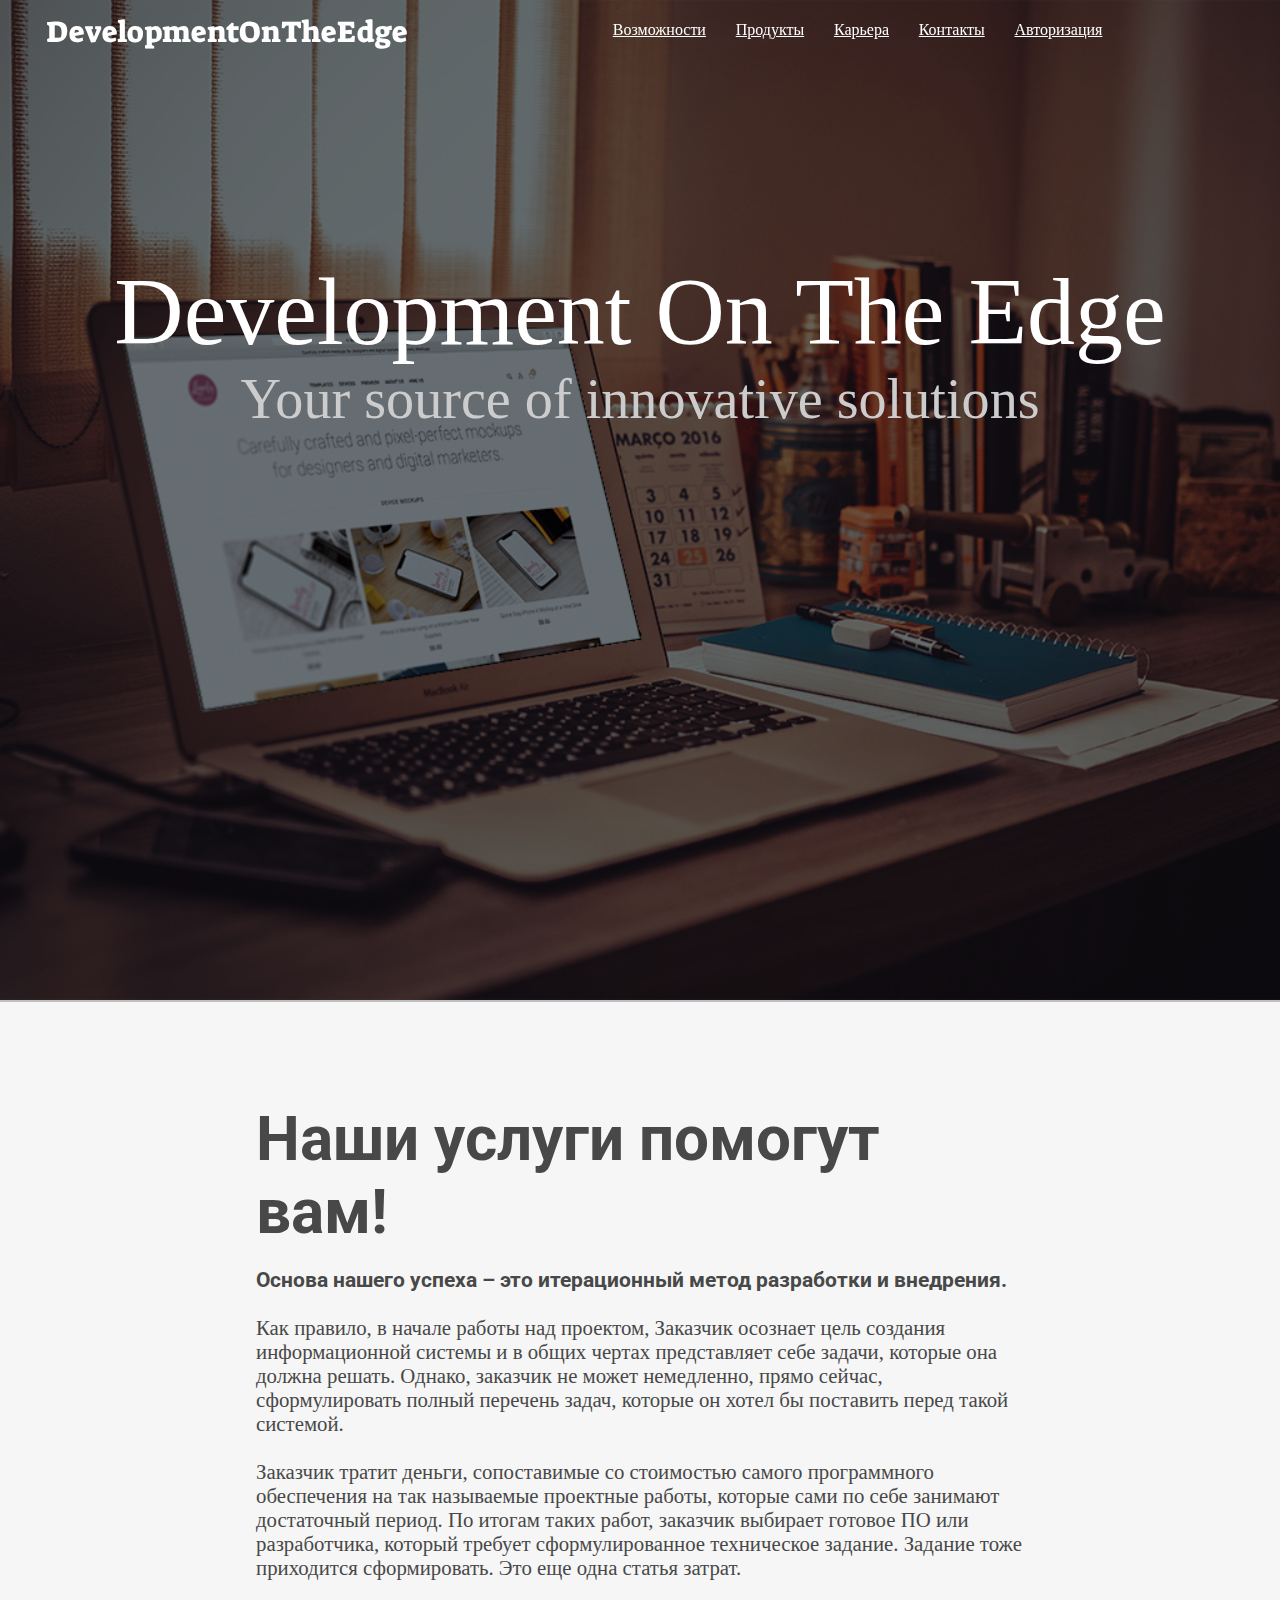
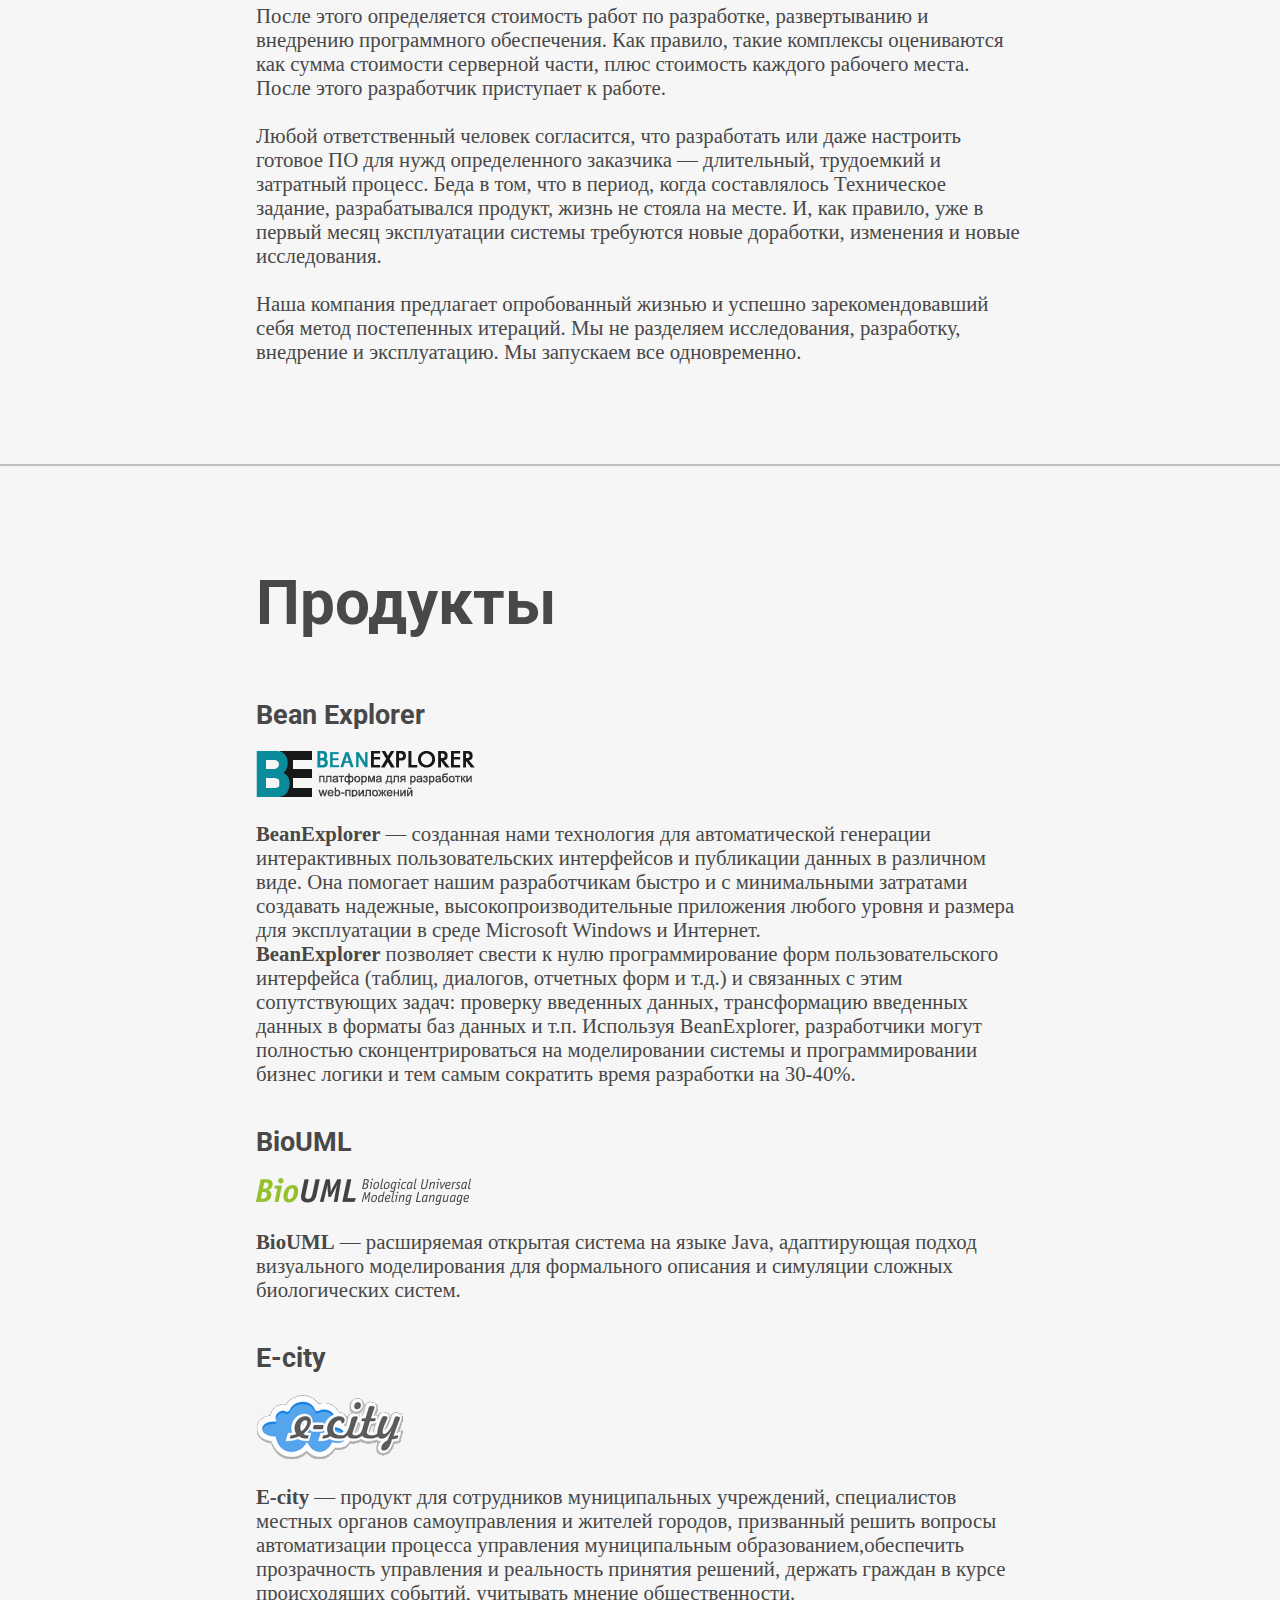
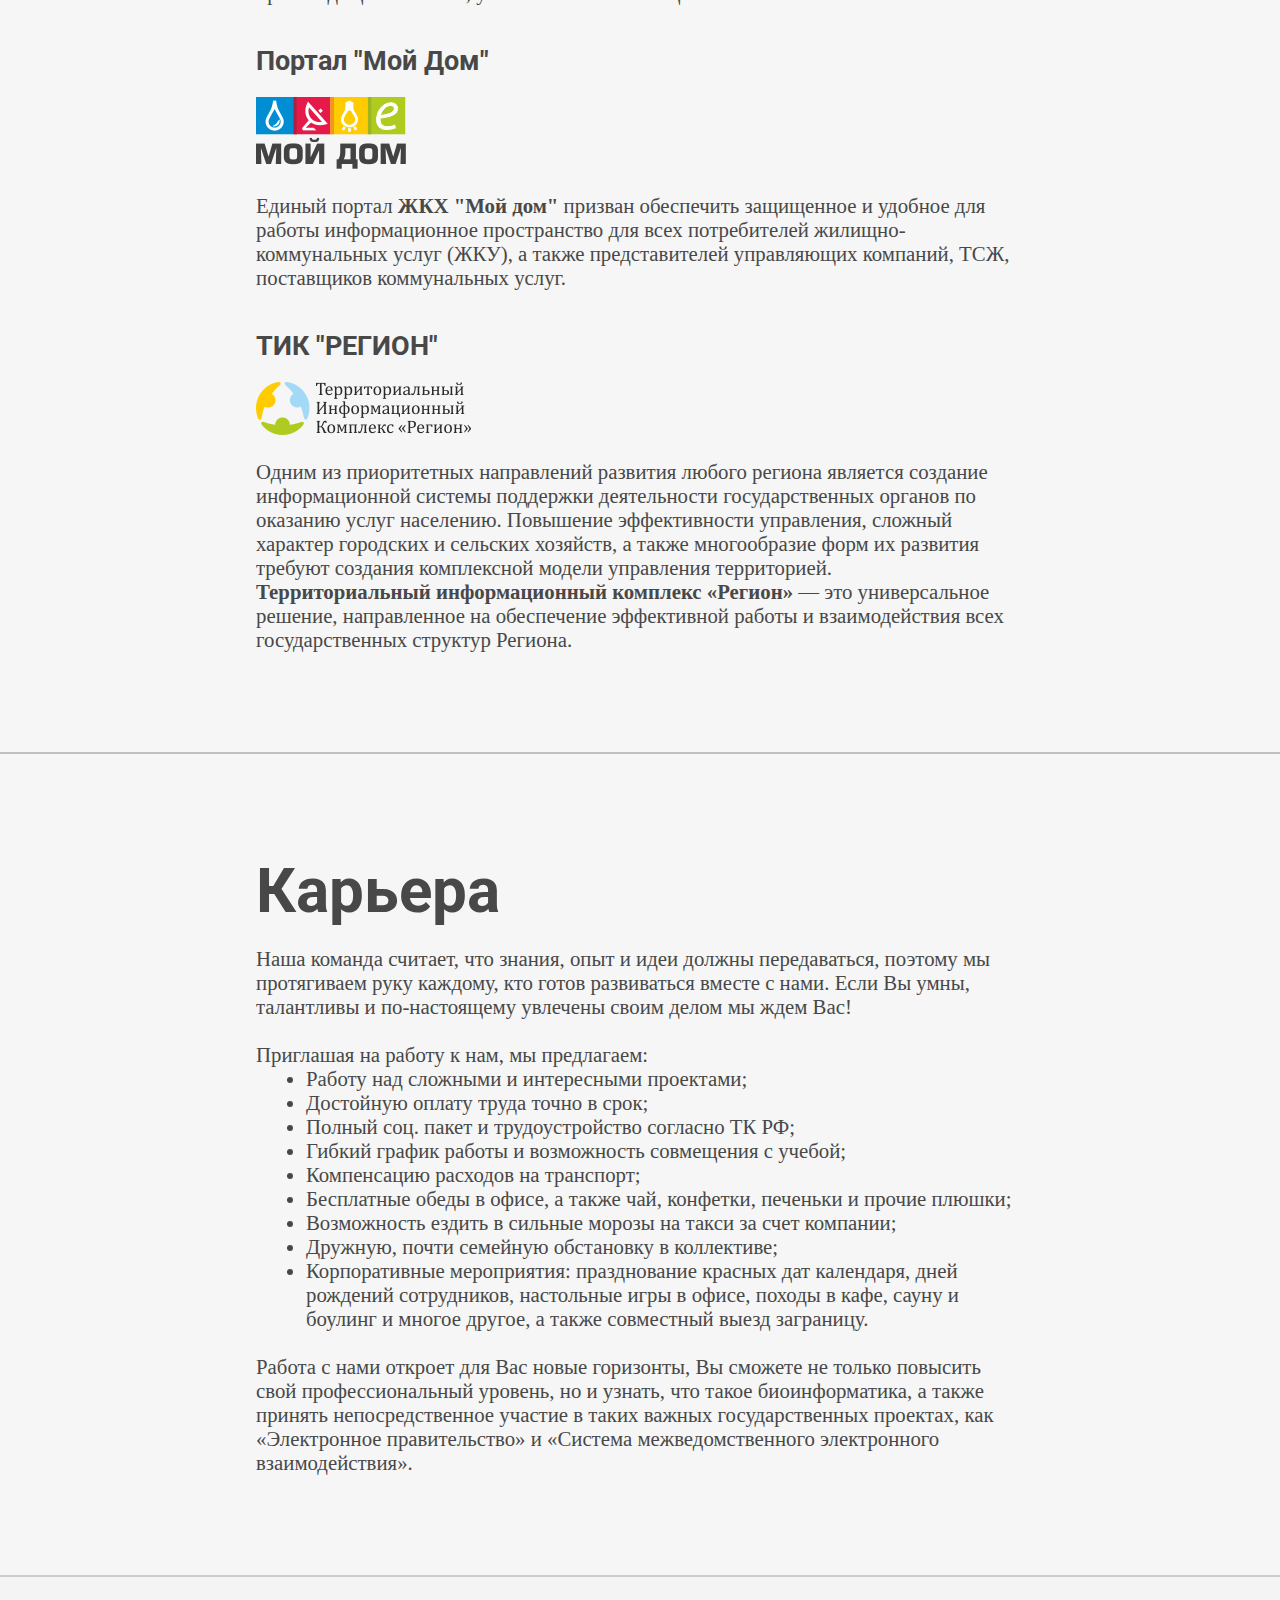
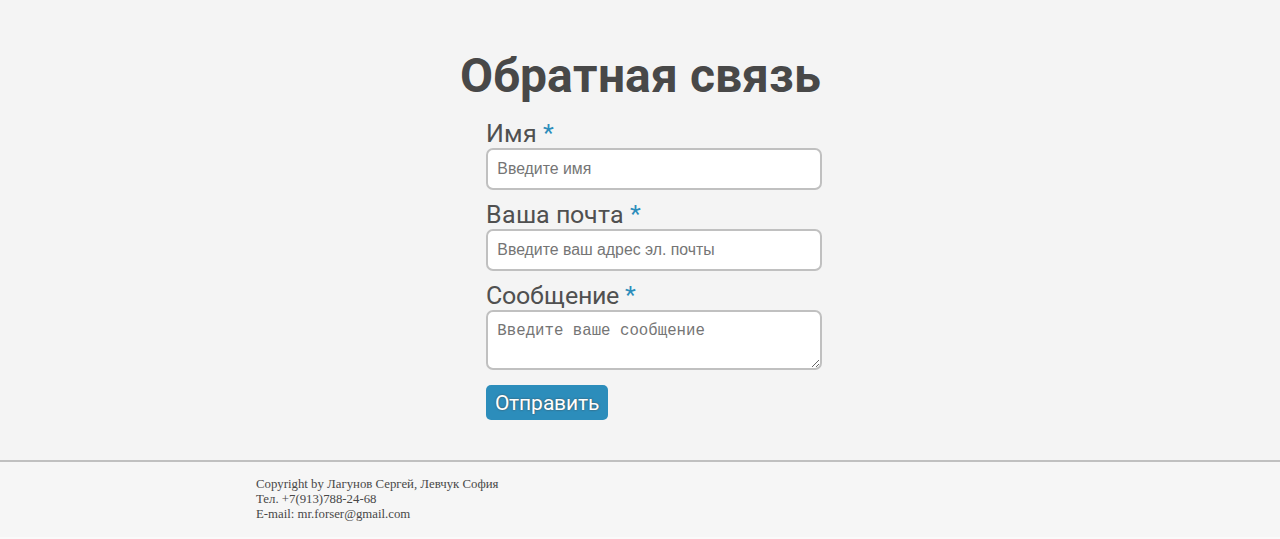
<file: index.html>
<!doctype html>
<html lang="ru">
<head>
    <meta charset="UTF-8">
    <meta content="width=device-width, user-scalable=no, initial-scale=1.0, maximum-scale=1.0, minimum-scale=1.0"
          name="viewport">
    <meta content="ie=edge" http-equiv="X-UA-Compatible">
    <title>DevelopmentOnTheEdge</title>
    <link href="css/main.css" rel="stylesheet">
    <link href="images/dote-ico.png" rel="shortcut icon" type="image/x-icon">
</head>
<body>
<header>
    <div id="logo" onclick="slowScroll('#top')">
        <span>DevelopmentOnTheEdge</span>
    </div>
    <div id="about">
        <a href="#" onclick="slowScroll('#main')" title="Возможности">Возможности</a>
        <a href="#" onclick="slowScroll('#products')" title="Продукты">Продукты</a>
        <a href="#" onclick="slowScroll('#career')" title="Карьера">Карьера</a>
        <a href="#" onclick="slowScroll('#contacts')" title="Контакты">Контакты</a>
        <a href="#" onclick="displayForm()" title="Авторизация">Авторизация</a>
    </div>
</header>

<div id="top">
    <h1>Development On The Edge</h1>
    <h3>Your source of innovative solutions</h3>
</div>

<article id="main">
    <div class="intro">
        <h2>Наши услуги помогут вам!</h2>
        <h4>Основа нашего успеха – это итерационный метод разработки и внедрения.<br><br></h4>
    </div>
    <div class="text">
        <section>
            Как правило, в начале работы над проектом, Заказчик осознает цель создания информационной системы и в общих
            чертах представляет себе задачи, которые она должна решать. Однако, заказчик не может немедленно, прямо
            сейчас, сформулировать полный перечень задач, которые он хотел бы поставить перед такой системой.<br><br>
            Заказчик тратит деньги, сопоставимые со стоимостью самого программного обеспечения на так называемые
            проектные работы, которые сами по себе занимают достаточный период. По итогам таких работ, заказчик выбирает
            готовое ПО или разработчика, который требует сформулированное техническое задание. Задание тоже приходится
            сформировать. Это еще одна статья затрат.<br><br>
            После этого определяется стоимость работ по разработке, развертыванию и внедрению программного обеспечения.
            Как правило, такие комплексы оцениваются как сумма стоимости серверной части, плюс стоимость каждого
            рабочего места. После этого разработчик приступает к работе.<br><br>
            Любой ответственный человек согласится, что разработать или даже настроить готовое ПО для нужд определенного
            заказчика — длительный, трудоемкий и затратный процесс. Беда в том, что в период, когда составлялось
            Техническое задание, разрабатывался продукт, жизнь не стояла на месте. И, как правило, уже в первый месяц
            эксплуатации системы требуются новые доработки, изменения и новые исследования.<br><br>
            Наша компания предлагает опробованный жизнью и успешно зарекомендовавший себя метод постепенных итераций. Мы
            не разделяем исследования, разработку, внедрение и эксплуатацию. Мы запускаем все одновременно.
        </section>
    </div>
</article>

<article id="products">
    <h2>Продукты</h2>
    <h4>Bean Explorer</h4>
    <div class="image">
        <img alt="BE_logo" height="46" src="images/BE_logo.png" width="219"/>
    </div>
    <section><b>BeanExplorer</b> — созданная нами технология для автоматической генерации интерактивных пользовательских
        интерфейсов и публикации данных в различном виде. Она помогает нашим разработчикам быстро и с минимальными
        затратами создавать надежные, высокопроизводительные приложения любого уровня и размера для эксплуатации в среде
        Microsoft Windows и Интернет.<br>
        <b>BeanExplorer</b> позволяет свести к нулю программирование форм пользовательского интерфейса (таблиц,
        диалогов, отчетных форм и т.д.) и связанных с этим сопутствующих задач: проверку введенных данных, трансформацию
        введенных данных в форматы баз данных и т.п. Используя BeanExplorer, разработчики могут полностью
        сконцентрироваться на моделировании системы и программировании бизнес логики и тем самым сократить время
        разработки на 30-40%.
    </section>
    <h4>BioUML</h4>
    <div class="image">
        <img alt="BioUML_logo" height="27" src="images/BioUML_logo.png" width="215"/>
    </div>
    <section><b>BioUML</b> — расширяемая открытая система на языке Java, адаптирующая подход визуального моделирования
        для формального описания и симуляции сложных биологических систем.
    </section>
    <h4>E-city</h4>
    <div class="image">
        <img alt="E-city_logo" height="66" src="images/E-city_logo_transparent-150x66.png" width="150"/>
    </div>
    <section><b>E-city</b> — продукт для сотрудников муниципальных учреждений, специалистов местных органов
        самоуправления и жителей городов, призванный решить вопросы автоматизации процесса управления муниципальным
        образованием,обеспечить прозрачность управления и реальность принятия решений, держать граждан в курсе
        происходящих событий, учитывать мнение общественности.
    </section>
    <h4>Портал "Мой Дом"</h4>
    <div class="image">
        <img alt="My_home_logo" height="72" src="images/my_home_logo.png" width="150"/>
    </div>
    <section>Единый портал <b>ЖКХ "Мой дом"</b> призван обеспечить защищенное и удобное для работы информационное
        пространство для всех потребителей жилищно-коммунальных услуг (ЖКУ), а также представителей управляющих
        компаний, ТСЖ, поставщиков коммунальных услуг.
    </section>
    <h4>ТИК "РЕГИОН"</h4>
    <div class="image">
        <img alt="Region_logo" height="53" src="images/region_logo.png" width="215"/>
    </div>
    <section>Одним из приоритетных направлений развития любого региона является создание информационной системы
        поддержки деятельности государственных органов по оказанию услуг населению. Повышение эффективности управления,
        сложный характер городских и сельских хозяйств, а также многообразие форм их развития требуют создания
        комплексной модели управления территорией. <br><b>Территориальный информационный комплекс «Регион»</b> — это
        универсальное решение, направленное на обеспечение эффективной работы и взаимодействия всех государственных
        структур Региона.
    </section>
</article>

<div id="career">
    <div class="intro">
        <h2>Карьера</h2>
        <section>Наша команда считает, что знания, опыт и идеи должны передаваться, поэтому мы протягиваем руку каждому,
            кто готов развиваться вместе с нами. Если Вы умны, талантливы и по-настоящему увлечены своим делом мы ждем
            Вас!<br><br></section>
    </div>
    <div class="text">
        <article>Приглашая на работу к нам, мы предлагаем:<br>
            <ul>
                <li>Работу над сложными и интересными проектами;
                <li>Достойную оплату труда точно в срок;
                <li>Полный соц. пакет и трудоустройство согласно ТК РФ;
                <li>Гибкий график работы и возможность совмещения с учебой;
                <li>Компенсацию расходов на транспорт;
                <li>Бесплатные обеды в офисе, а также чай, конфетки, печеньки и прочие плюшки;
                <li>Возможность ездить в сильные морозы на такси за счет компании;
                <li>Дружную, почти семейную обстановку в коллективе;
                <li>Корпоративные мероприятия: празднование красных дат календаря, дней рождений сотрудников, настольные
                    игры в офисе, походы в кафе, сауну и боулинг и многое другое, а также совместный выезд заграницу.
            </ul>
            <br>
            Работа с нами откроет для Вас новые горизонты, Вы сможете не только повысить свой профессиональный уровень,
            но и узнать, что такое биоинформатика, а также принять непосредственное участие в таких важных
            государственных проектах, как «Электронное правительство» и «Система межведомственного электронного
            взаимодействия».
        </article>
    </div>
</div>

<div id="contacts">
    <div style="text-align: center;">
        <h5>Обратная связь</h5>
    </div>
    <form id="input_form">
        <label for="name">Имя <span>*</span></label><br>
        <input id="name" name="name" placeholder="Введите имя" type="text"><br>
        <label for="email">Ваша почта <span>*</span></label><br>
        <input id="email" name="email" placeholder="Введите ваш адрес эл. почты" type="email"><br>
        <label for="message">Сообщение <span>*</span></label><br>
        <textarea id="message" name="message" placeholder="Введите ваше сообщение"></textarea><br>
        <div class="btn" id="mess_send" onclick="sendMessage()">Отправить</div>
    </form>
</div>

<div class="hide" id="hide"></div>
<div class="loginForm" id="loginForm">
    <label for="login">Логин</label><br>
    <input id="login" name="login" placeholder="Введите логин" type="text"><br>
    <label for="password">Пароль</label><br>
    <input id="password" name="password" placeholder="Введите пароль" type="password"><br>
    <div id="buttonHolder">
        <div class="btn" id="Войти" onclick="validate(login, password)">Войти</div>
        <div class="btn" id="Отмена" onclick="closeForm()">Отмена</div>
    </div>
</div>

<footer>
    <p>Copyright by Лагунов Сергей, Левчук София</p>
    <p>Тел. +7(913)788-24-68</p>
    <p>E-mail: mr.forser@gmail.com</p>
</footer>

<!-- JQuery скрипт для медленного скроллинга на нужный раздел сайта при нажатии на ссылку -->
<script src="https://ajax.googleapis.com/ajax/libs/jquery/3.4.1/jquery.min.js"></script>
<script src="script.js"></script>
</body>
</html>
</file>
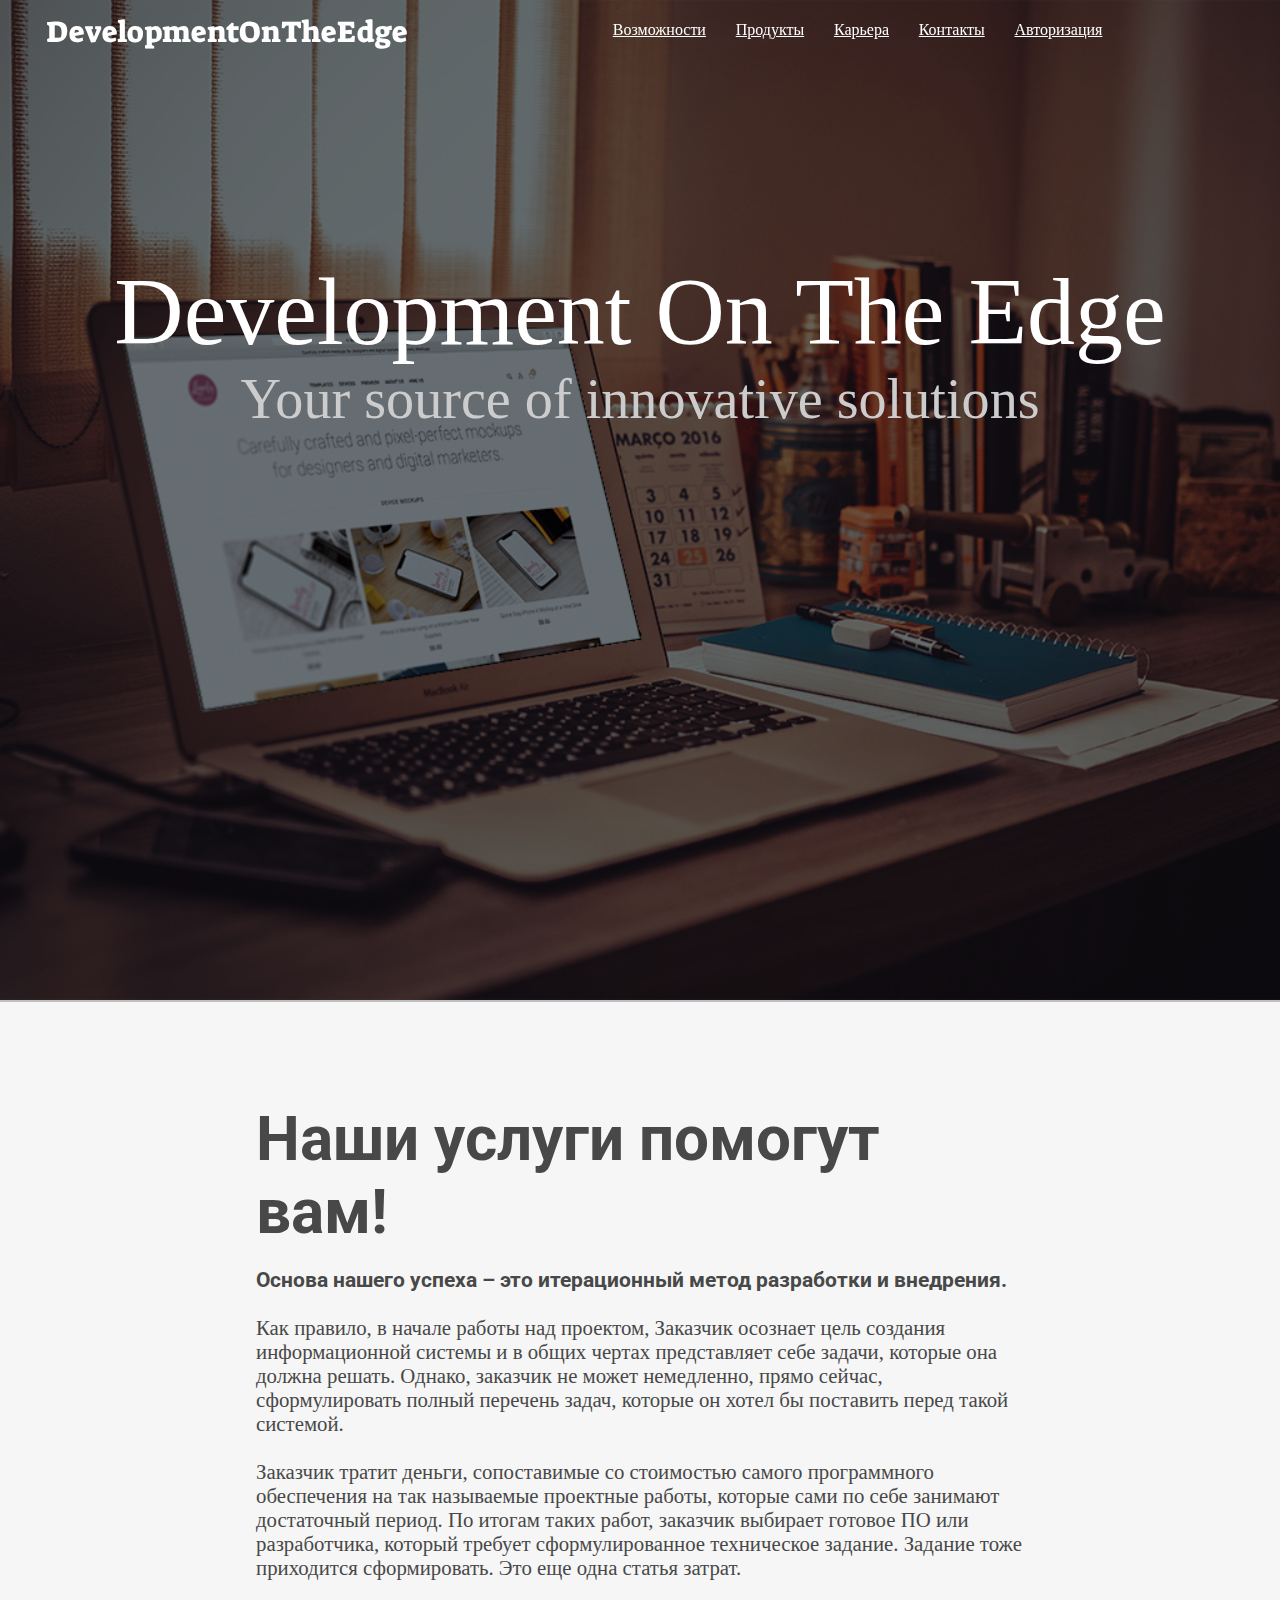
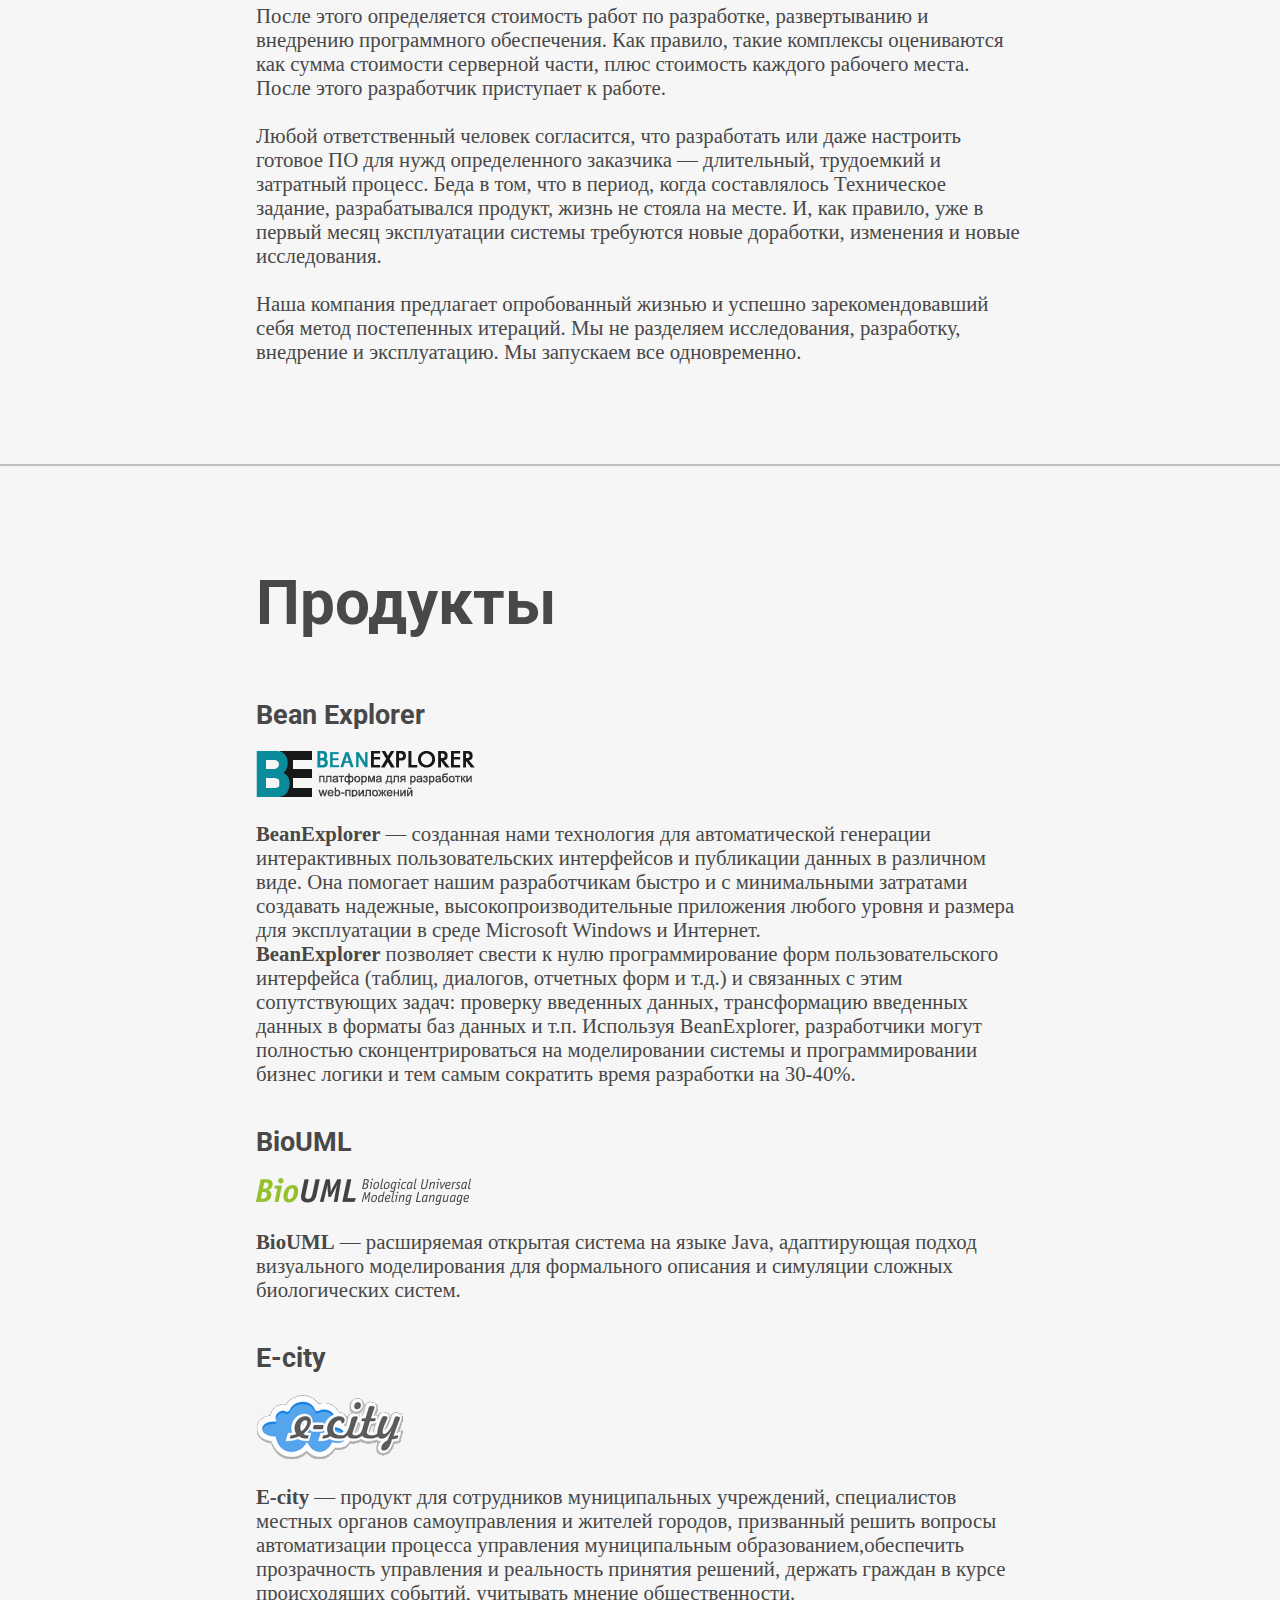
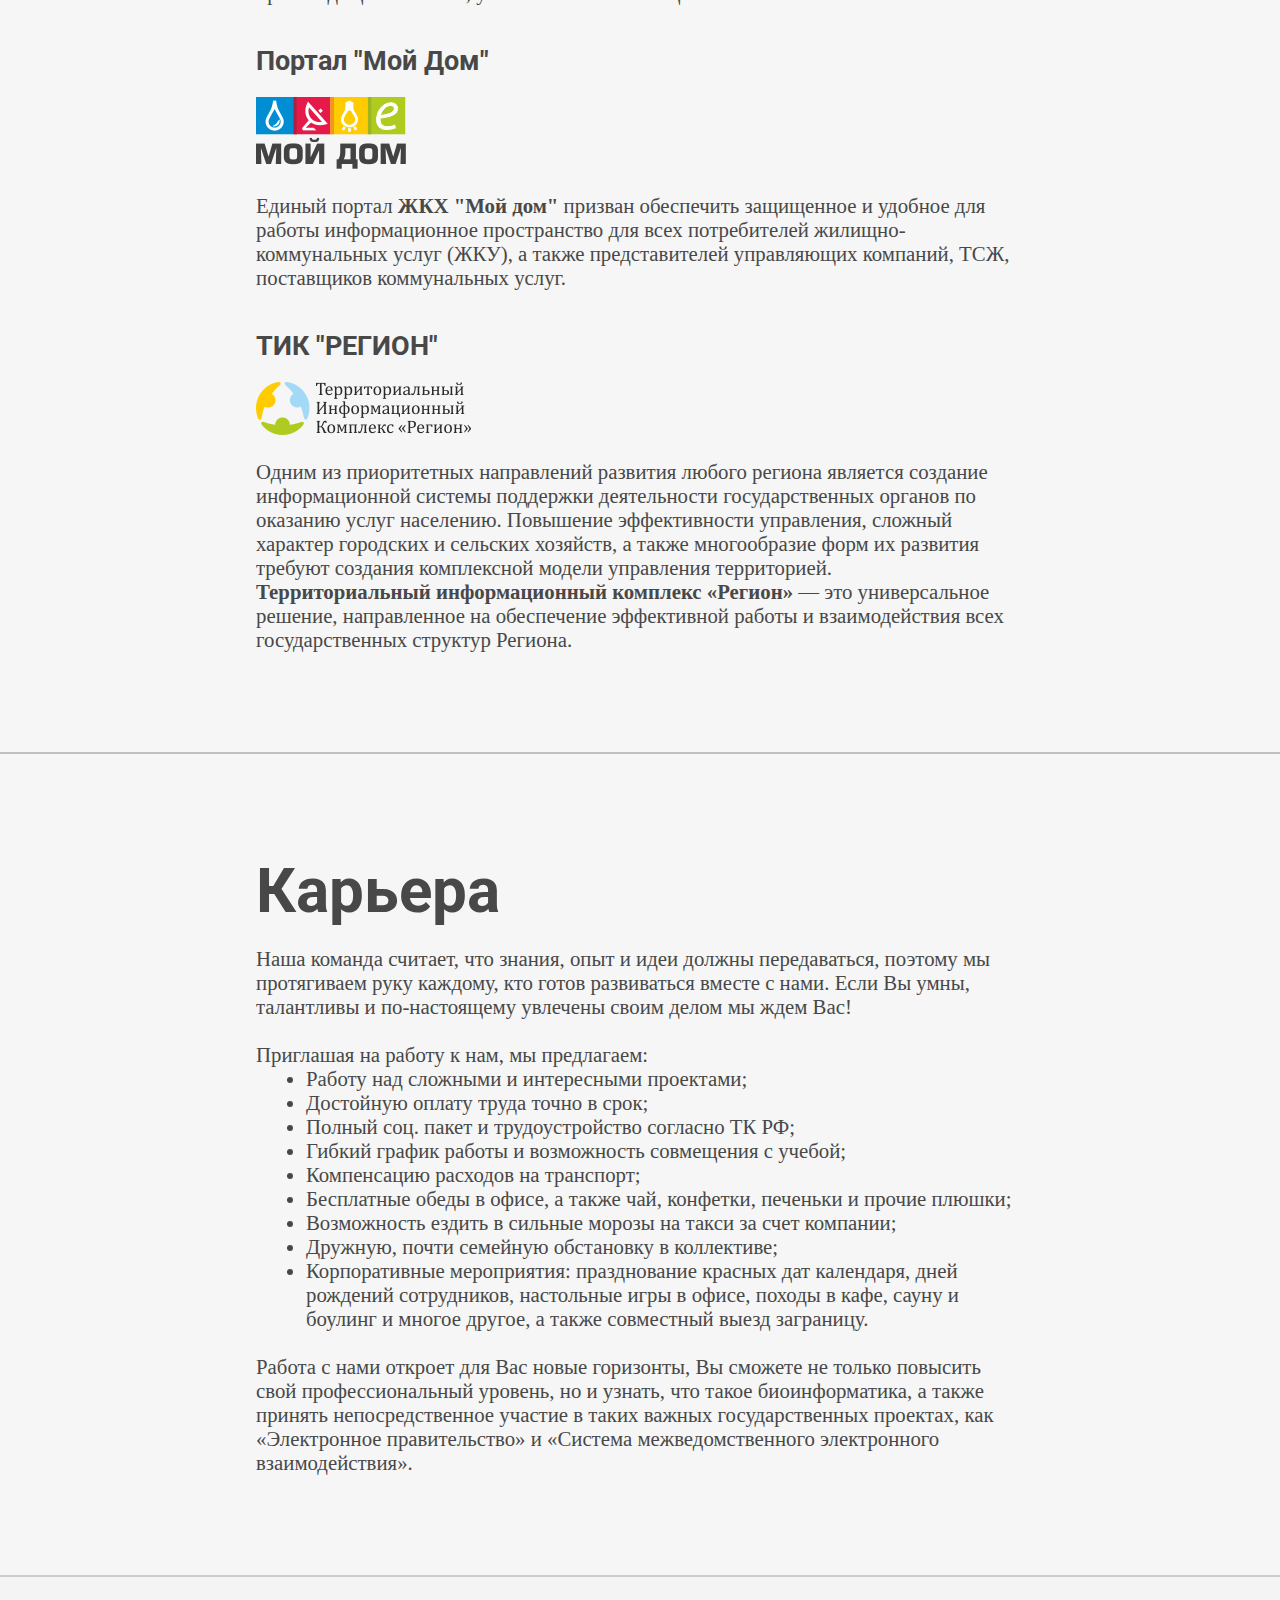
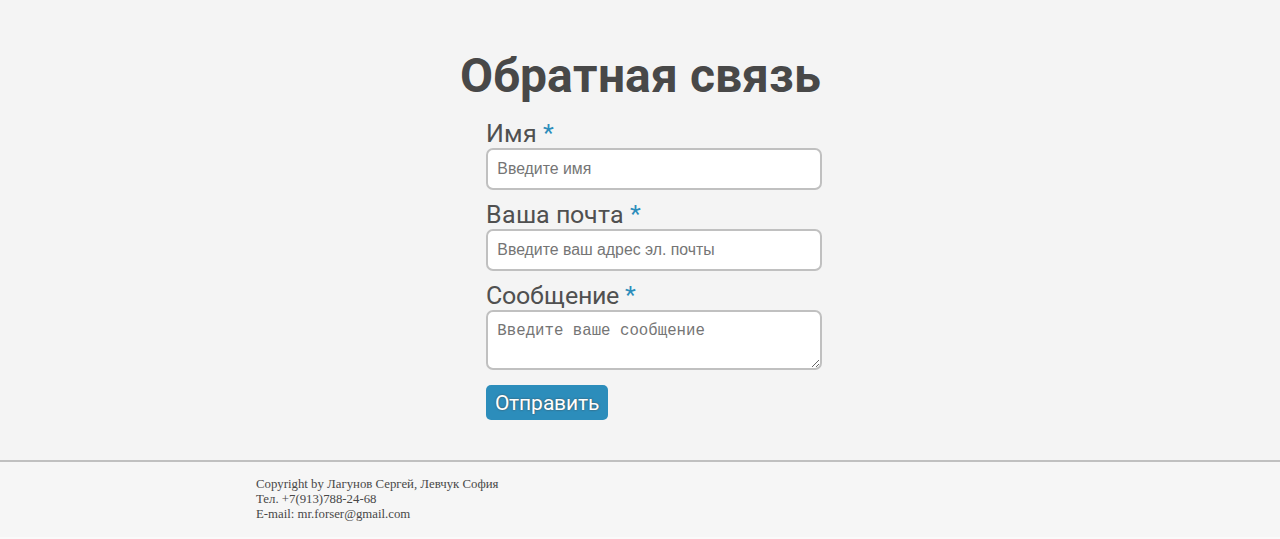
<file: web/index.html>
<!doctype html>
<html lang="ru">
<head>
    <meta charset="UTF-8">
    <meta content="width=device-width, user-scalable=no, initial-scale=1.0, maximum-scale=1.0, minimum-scale=1.0"
          name="viewport">
    <meta content="ie=edge" http-equiv="X-UA-Compatible">
    <title>DevelopmentOnTheEdge</title>
    <link href="css/main.css" rel="stylesheet">
    <link href="images/dote-ico.png" rel="shortcut icon" type="image/x-icon">
</head>
<body>
<header>
    <div id="logo" onclick="slowScroll('#top')">
        <span>DevelopmentOnTheEdge</span>
    </div>
    <div id="about">
        <a href="#" onclick="slowScroll('#main')" title="Возможности">Возможности</a>
        <a href="#" onclick="slowScroll('#products')" title="Продукты">Продукты</a>
        <a href="#" onclick="slowScroll('#career')" title="Карьера">Карьера</a>
        <a href="#" onclick="slowScroll('#contacts')" title="Контакты">Контакты</a>
        <a href="#" onclick="displayForm()" title="Авторизация">Авторизация</a>
    </div>
</header>

<div id="top">
    <h1>Development On The Edge</h1>
    <h3>Your source of innovative solutions</h3>
</div>

<article id="main">
    <div class="intro">
        <h2>Наши услуги помогут вам!</h2>
        <h4>Основа нашего успеха – это итерационный метод разработки и внедрения.<br><br></h4>
    </div>
    <div class="text">
        <section>
            Как правило, в начале работы над проектом, Заказчик осознает цель создания информационной системы и в общих
            чертах представляет себе задачи, которые она должна решать. Однако, заказчик не может немедленно, прямо
            сейчас, сформулировать полный перечень задач, которые он хотел бы поставить перед такой системой.<br><br>
            Заказчик тратит деньги, сопоставимые со стоимостью самого программного обеспечения на так называемые
            проектные работы, которые сами по себе занимают достаточный период. По итогам таких работ, заказчик выбирает
            готовое ПО или разработчика, который требует сформулированное техническое задание. Задание тоже приходится
            сформировать. Это еще одна статья затрат.<br><br>
            После этого определяется стоимость работ по разработке, развертыванию и внедрению программного обеспечения.
            Как правило, такие комплексы оцениваются как сумма стоимости серверной части, плюс стоимость каждого
            рабочего места. После этого разработчик приступает к работе.<br><br>
            Любой ответственный человек согласится, что разработать или даже настроить готовое ПО для нужд определенного
            заказчика — длительный, трудоемкий и затратный процесс. Беда в том, что в период, когда составлялось
            Техническое задание, разрабатывался продукт, жизнь не стояла на месте. И, как правило, уже в первый месяц
            эксплуатации системы требуются новые доработки, изменения и новые исследования.<br><br>
            Наша компания предлагает опробованный жизнью и успешно зарекомендовавший себя метод постепенных итераций. Мы
            не разделяем исследования, разработку, внедрение и эксплуатацию. Мы запускаем все одновременно.
        </section>
    </div>
</article>

<article id="products">
    <h2>Продукты</h2>
    <h4>Bean Explorer</h4>
    <div class="image">
        <img alt="BE_logo" height="46" src="images/BE_logo.png" width="219"/>
    </div>
    <section><b>BeanExplorer</b> — созданная нами технология для автоматической генерации интерактивных пользовательских
        интерфейсов и публикации данных в различном виде. Она помогает нашим разработчикам быстро и с минимальными
        затратами создавать надежные, высокопроизводительные приложения любого уровня и размера для эксплуатации в среде
        Microsoft Windows и Интернет.<br>
        <b>BeanExplorer</b> позволяет свести к нулю программирование форм пользовательского интерфейса (таблиц,
        диалогов, отчетных форм и т.д.) и связанных с этим сопутствующих задач: проверку введенных данных, трансформацию
        введенных данных в форматы баз данных и т.п. Используя BeanExplorer, разработчики могут полностью
        сконцентрироваться на моделировании системы и программировании бизнес логики и тем самым сократить время
        разработки на 30-40%.
    </section>
    <h4>BioUML</h4>
    <div class="image">
        <img alt="BioUML_logo" height="27" src="images/BioUML_logo.png" width="215"/>
    </div>
    <section><b>BioUML</b> — расширяемая открытая система на языке Java, адаптирующая подход визуального моделирования
        для формального описания и симуляции сложных биологических систем.
    </section>
    <h4>E-city</h4>
    <div class="image">
        <img alt="E-city_logo" height="66" src="images/E-city_logo_transparent-150x66.png" width="150"/>
    </div>
    <section><b>E-city</b> — продукт для сотрудников муниципальных учреждений, специалистов местных органов
        самоуправления и жителей городов, призванный решить вопросы автоматизации процесса управления муниципальным
        образованием,обеспечить прозрачность управления и реальность принятия решений, держать граждан в курсе
        происходящих событий, учитывать мнение общественности.
    </section>
    <h4>Портал "Мой Дом"</h4>
    <div class="image">
        <img alt="My_home_logo" height="72" src="images/my_home_logo.png" width="150"/>
    </div>
    <section>Единый портал <b>ЖКХ "Мой дом"</b> призван обеспечить защищенное и удобное для работы информационное
        пространство для всех потребителей жилищно-коммунальных услуг (ЖКУ), а также представителей управляющих
        компаний, ТСЖ, поставщиков коммунальных услуг.
    </section>
    <h4>ТИК "РЕГИОН"</h4>
    <div class="image">
        <img alt="Region_logo" height="53" src="images/region_logo.png" width="215"/>
    </div>
    <section>Одним из приоритетных направлений развития любого региона является создание информационной системы
        поддержки деятельности государственных органов по оказанию услуг населению. Повышение эффективности управления,
        сложный характер городских и сельских хозяйств, а также многообразие форм их развития требуют создания
        комплексной модели управления территорией. <br><b>Территориальный информационный комплекс «Регион»</b> — это
        универсальное решение, направленное на обеспечение эффективной работы и взаимодействия всех государственных
        структур Региона.
    </section>
</article>

<div id="career">
    <div class="intro">
        <h2>Карьера</h2>
        <section>Наша команда считает, что знания, опыт и идеи должны передаваться, поэтому мы протягиваем руку каждому,
            кто готов развиваться вместе с нами. Если Вы умны, талантливы и по-настоящему увлечены своим делом мы ждем
            Вас!<br><br></section>
    </div>
    <div class="text">
        <article>Приглашая на работу к нам, мы предлагаем:<br>
            <ul>
                <li>Работу над сложными и интересными проектами;
                <li>Достойную оплату труда точно в срок;
                <li>Полный соц. пакет и трудоустройство согласно ТК РФ;
                <li>Гибкий график работы и возможность совмещения с учебой;
                <li>Компенсацию расходов на транспорт;
                <li>Бесплатные обеды в офисе, а также чай, конфетки, печеньки и прочие плюшки;
                <li>Возможность ездить в сильные морозы на такси за счет компании;
                <li>Дружную, почти семейную обстановку в коллективе;
                <li>Корпоративные мероприятия: празднование красных дат календаря, дней рождений сотрудников, настольные
                    игры в офисе, походы в кафе, сауну и боулинг и многое другое, а также совместный выезд заграницу.
            </ul>
            <br>
            Работа с нами откроет для Вас новые горизонты, Вы сможете не только повысить свой профессиональный уровень,
            но и узнать, что такое биоинформатика, а также принять непосредственное участие в таких важных
            государственных проектах, как «Электронное правительство» и «Система межведомственного электронного
            взаимодействия».
        </article>
    </div>
</div>

<div id="contacts">
    <div style="text-align: center;">
        <h5>Обратная связь</h5>
    </div>
    <form id="input_form">
        <label for="name">Имя <span>*</span></label><br>
        <input id="name" name="name" placeholder="Введите имя" type="text"><br>
        <label for="email">Ваша почта <span>*</span></label><br>
        <input id="email" name="email" placeholder="Введите ваш адрес эл. почты" type="email"><br>
        <label for="message">Сообщение <span>*</span></label><br>
        <textarea id="message" name="message" placeholder="Введите ваше сообщение"></textarea><br>
        <div class="btn" id="mess_send" onclick="sendMessage()">Отправить</div>
    </form>
</div>

<div class="hide" id="hide"></div>
<div class="loginForm" id="loginForm">
    <label for="login">Логин</label><br>
    <input id="login" name="login" placeholder="Введите логин" type="text"><br>
    <label for="password">Пароль</label><br>
    <input id="password" name="password" placeholder="Введите пароль" type="password"><br>
    <div id="buttonHolder">
        <div class="btn" id="Войти" onclick="location.href='/jsp/registrationComplete.jsp">Войти</div>
        <div class="btn" id="Отмена" onclick="closeForm()">Отмена</div>
    </div>
</div>

<footer>
    <p>Copyright by Лагунов Сергей, Левчук София</p>
    <p>Тел. +7(913)788-24-68</p>
    <p>E-mail: mr.forser@gmail.com</p>
</footer>

<!-- JQuery скрипт для медленного скроллинга на нужный раздел сайта при нажатии на ссылку -->
<script src="https://ajax.googleapis.com/ajax/libs/jquery/3.4.1/jquery.min.js"></script>
<script src="script.js"></script>
</body>
</html>
</file>
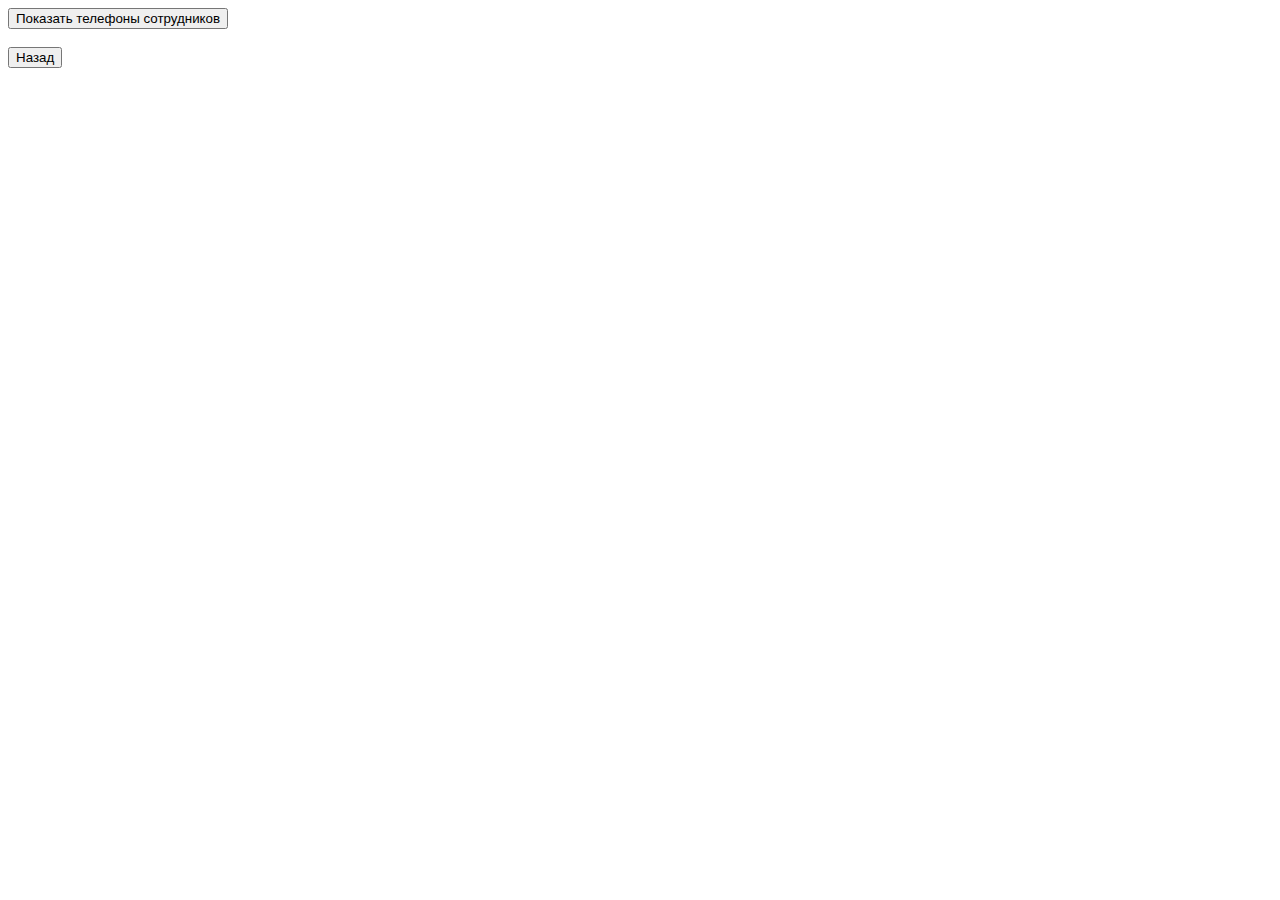
<file: web/admin/phones.html>
<!DOCTYPE html>
<html lang="ru">
<head>
    <meta charset="UTF-8">
    <meta content="width=device-width, user-scalable=no, initial-scale=1.0, maximum-scale=1.0, minimum-scale=1.0"
          name="viewport">
    <meta content="ie=edge" http-equiv="X-UA-Compatible">
    <title>DevelopmentOnTheEdge</title>
    <link href="../images/dote-ico.png" rel="shortcut icon" type="image/x-icon">
    <script src="../js/phones.js"></script>
    <link href="../css/phones.css" rel="stylesheet">
</head>
<body>
<button onclick="loadXMLDoc()" type="button">Показать телефоны сотрудников</button>
<br><br>
<div id="outputDiv"></div>
<div>
    <input onclick="history.back();" type="button" value="Назад"/>
</div>
</body>
</html>
</file>
<file: css/main.css>
@import url('https://fonts.googleapis.com/css?family=Roboto|Suez+One&display=swap');
/* настройки страницы */
* {
    margin: 0;
    padding: 0;
    outline: none;
}

/* Настройки шрифта для заголовков */
h1, h3 {
    font-family: 'Roboto slab', serif;
    font-weight: lighter;
}

h2, h4, h5 {
    font-family: 'Roboto', serif;
}

/* настройки для body и html */
body, html {
    width: 100%;
    height: 100%;
}

/* тут задается цвет и шрифт по-умолчанию для body */
body {
    background-color: #fafafa;
    font-family: Trebuchet MS, serif;
}

/* настройки заголовка, padding - отступ, position: fixed для закрепления заголовка при скроллинге */
header {
    width: 100%;
    padding: 10px 0.5% 0 0.5%;
    background: transparent;
    float: left;
    position: fixed;
}

/* Настройки для логотипа */
header #logo {
    color: #fff;
    cursor: pointer;
}

/* Настройки конкретно для текста */
header #logo span {
    font-size: 1.7em;
    line-height: 45px;
    margin-left: 40px;
    font-family: 'Suez One', serif;
}

/* media-теги для адаптивности, если ширина сайта больше 701px, то применяется следующий стиль */
@media (min-width: 701px) {
    #logo {
        float: left;
        width: 30%;
        font-size: 1.1em;
    }

    #about {
        float: right;
        width: 67%;
    }
}

/* если ширина сайта меньше 700px, то применяется следующий стиль */
@media (max-width: 700px) {
    #logo {
        margin-top: 15px;
        width: 100%;
        font-size: 1.5em;
    }

    #about {
        float: left;
        width: 100%;
    }
}

/* настройки для блока about */
#about {
    text-align: center;
    font-size: 1em;
    line-height: 40px;
    margin-bottom: 10px;
}

/* настройки для ссылок блока about */
#about > a {
    color: #fff
}

#about > a:hover {
    color: #b0b0b0;
    text-decoration: underline;
}

/* настройка расстояния между ссылками на разделы, кроме последнего элемента */
#about > a:not(:last-child) {
    margin-right: 3%;
}

/* стиль для шапки при скроллинге, z-index для перекрывания */
.fixed {
    z-index: 5000;
    background-color: #fff;
    border-bottom: 1px solid silver;
}

header.fixed #logo {
    color: #343434;
}

.fixed #about a {
    color: #343434
}

.fixed #about a:hover {
    color: #7c7c7c
}

/* главный блок на сайте */
/* background-blend-mode для наложения цвета на картинку */
#top {
    width: 100%;
    background-image: url(../images/mackbook-on-table-showcase.jpg);
    background-blend-mode: multiply;
    background-color: #676e73;
    background-size: cover;
    text-align: center;
    color: #fff;
    font-size: 3em;
}

/* если ширина больше 1000 пикселей */
@media (min-width: 1001px) {
    #top {
        height: 1000px;
        font-size: 3em;
    }
}

@media (max-width: 1000px) and (min-width: 651px) {
    #top {
        height: 600px;
        font-size: 2em;
    }
}

@media (max-width: 650px) {
    #top {
        height: 500px;
        font-size: 1.3em;
        padding-top: 50%;
    }
}

#top h1 {
    padding-top: 20%;
}

#top h3 {
    color: #ccc;
}

/* Настройка для блоков (возможности, продукты, карьера) */
#main, #products, #career {
    padding: 100px 20%;
    width: 60%;
    float: left;
    background-color: #f6f6f6;
    border-top: 2px solid silver;
    color: #484848;
    font-size: 1.3em;
}

/* Настройка шрифтов для разделов */
#main h2, #products h2, #career h2 {
    font-size: 3em;
    padding-bottom: 20px;
}

#main span, #products span, #career span {
    color: #565656;
}

/* Дополнительные настройки для раздела с продуктами */
#products h4 {
    font-size: 1.3em;
    padding-top: 40px;
}

#products .image {
    padding-top: 20px;
    padding-bottom: 20px;
}

/* Блок с контактами */
#contacts {
    width: 100%;
    float: left;
    padding-top: 70px;
    padding-bottom: 40px;
    border-top: 2px solid #ccc;
    background: #f4f4f4;
}

#contacts h5 {
    font-size: 3em;
    color: #484848;
}

ul {
    margin-left: 50px;
}

/* Форма ввода данных для обратной связи */
#input_form {
    margin-top: 15px;
    width: 35%;
    margin-left: 38%;
    font-size: 1.1em;
}

#input_form label {
    color: #505050;
    cursor: pointer;
    font-size: 1.4em;
    font-family: 'Roboto', serif;
}

#input_form label > span {
    color: #2C8DBB;
}

/* Настройка полей для ввода контактов  */
#input_form input {
    margin-bottom: 10px;
    width: 70%;
    padding: 10px 2%;
    border-radius: 7px;
    border: 2px solid silver;
    font-size: 0.9em;
    color: #4a4a4a;
}

#input_form textarea {
    margin-bottom: 10px;
    width: 70%;
    padding: 10px 2%;
    border-radius: 7px;
    border: 2px solid silver;
    font-size: 1.1em;
    color: #4a4a4a;
}

#input_form input:focus, #input_form textarea:focus {
    border-color: #333;
}

.btn {
    float: left;
    border-radius: 5px;
    padding: 5px 9px;
    font-size: 1.2em;
    background-color: #2C8DBB;
    text-shadow: #454545 0 0 2px;
    cursor: pointer;
    color: white;
    font-family: 'Roboto', serif;
}

.btn:hover {
    background-color: #2c76a4;
}

/* Окно авторизации */

.hide {
    background: rgba(0, 0, 0, .5);
    width: 100%;
    height: 100%;
    position: absolute;
    left: 0;
    top: 0;
    display: none;
}

.loginForm {
    padding: 10px;
    background: #f6f6f6;
    width: 15%;
    height: 30%;
    position: absolute;
    left: 40%;
    top: 30%;
    border: 1px solid silver;
    display: none;
    font-size: 1.1em;
}

#loginForm input {
    width: 90%;
    padding: 10px 2%;
    border-radius: 7px;
    border: 2px solid silver;
    font-size: 0.9em;
    color: #4a4a4a;
    margin-bottom: 2px;
}

#loginForm label {
    color: #505050;
    cursor: pointer;
    font-size: 1.4em;
    font-family: 'Roboto', serif;
    text-align: center;
}

#loginForm label > span {
    color: #2C8DBB;
}

#loginForm input:focus, #input_form textarea:focus {
    border-color: #333;
}

#loginForm .btn {
    margin-right: 2%;
}

#buttonHolder {
    margin: 5%;
}

footer {
    padding: 15px 20%;
    width: 60%;
    float: left;
    background-color: #f6f6f6;
    border-top: 2px solid silver;
    color: #484848;
    font-size: 0.8em;
}
</file>
<file: web/css/main.css>
@import url('https://fonts.googleapis.com/css?family=Roboto|Suez+One&display=swap');
/* настройки страницы */
* {
    margin: 0;
    padding: 0;
    outline: none;
}

/* Настройки шрифта для заголовков */
h1, h3 {
    font-family: 'Roboto slab', serif;
    font-weight: lighter;
}

h2, h4, h5 {
    font-family: 'Roboto', serif;
}

/* настройки для body и html */
body, html {
    width: 100%;
    height: 100%;
}

/* тут задается цвет и шрифт по-умолчанию для body */
body {
    background-color: #fafafa;
    font-family: Trebuchet MS, serif;
}

/* настройки заголовка, padding - отступ, position: fixed для закрепления заголовка при скроллинге */
header {
    width: 100%;
    padding: 10px 0.5% 0 0.5%;
    background: transparent;
    float: left;
    position: fixed;
}

/* Настройки для логотипа */
header #logo {
    color: #fff;
    cursor: pointer;
}

/* Настройки конкретно для текста */
header #logo span {
    font-size: 1.7em;
    line-height: 45px;
    margin-left: 40px;
    font-family: 'Suez One', serif;
}

/* media-теги для адаптивности, если ширина сайта больше 701px, то применяется следующий стиль */
@media (min-width: 701px) {
    #logo {
        float: left;
        width: 30%;
        font-size: 1.1em;
    }

    #about {
        float: right;
        width: 67%;
    }
}

/* если ширина сайта меньше 700px, то применяется следующий стиль */
@media (max-width: 700px) {
    #logo {
        margin-top: 15px;
        width: 100%;
        font-size: 1.5em;
    }

    #about {
        float: left;
        width: 100%;
    }
}

/* настройки для блока about */
#about {
    text-align: center;
    font-size: 1em;
    line-height: 40px;
    margin-bottom: 10px;
}

/* настройки для ссылок блока about */
#about > a {
    color: #fff
}

#about > a:hover {
    color: #b0b0b0;
    text-decoration: underline;
}

/* настройка расстояния между ссылками на разделы, кроме последнего элемента */
#about > a:not(:last-child) {
    margin-right: 3%;
}

/* стиль для шапки при скроллинге, z-index для перекрывания */
.fixed {
    z-index: 5000;
    background-color: #fff;
    border-bottom: 1px solid silver;
}

header.fixed #logo {
    color: #343434;
}

.fixed #about a {
    color: #343434
}

.fixed #about a:hover {
    color: #7c7c7c
}

/* главный блок на сайте */
/* background-blend-mode для наложения цвета на картинку */
#top {
    width: 100%;
    background-image: url(../images/mackbook-on-table-showcase.jpg);
    background-blend-mode: multiply;
    background-color: #676e73;
    background-size: cover;
    text-align: center;
    color: #fff;
    font-size: 3em;
}

/* если ширина больше 1000 пикселей */
@media (min-width: 1001px) {
    #top {
        height: 1000px;
        font-size: 3em;
    }
}

@media (max-width: 1000px) and (min-width: 651px) {
    #top {
        height: 600px;
        font-size: 2em;
    }
}

@media (max-width: 650px) {
    #top {
        height: 500px;
        font-size: 1.3em;
        padding-top: 50%;
    }
}

#top h1 {
    padding-top: 20%;
}

#top h3 {
    color: #ccc;
}

/* Настройка для блоков (возможности, продукты, карьера) */
#main, #products, #career {
    padding: 100px 20%;
    width: 60%;
    float: left;
    background-color: #f6f6f6;
    border-top: 2px solid silver;
    color: #484848;
    font-size: 1.3em;
}

/* Настройка шрифтов для разделов */
#main h2, #products h2, #career h2 {
    font-size: 3em;
    padding-bottom: 20px;
}

#main span, #products span, #career span {
    color: #565656;
}

/* Дополнительные настройки для раздела с продуктами */
#products h4 {
    font-size: 1.3em;
    padding-top: 40px;
}

#products .image {
    padding-top: 20px;
    padding-bottom: 20px;
}

/* Блок с контактами */
#contacts {
    width: 100%;
    float: left;
    padding-top: 70px;
    padding-bottom: 40px;
    border-top: 2px solid #ccc;
    background: #f4f4f4;
}

#contacts h5 {
    font-size: 3em;
    color: #484848;
}

ul {
    margin-left: 50px;
}

/* Форма ввода данных для обратной связи */
#input_form {
    margin-top: 15px;
    width: 35%;
    margin-left: 38%;
    font-size: 1.1em;
}

#input_form label {
    color: #505050;
    cursor: pointer;
    font-size: 1.4em;
    font-family: 'Roboto', serif;
}

#input_form label > span {
    color: #2C8DBB;
}

/* Настройка полей для ввода контактов  */
#input_form input {
    margin-bottom: 10px;
    width: 70%;
    padding: 10px 2%;
    border-radius: 7px;
    border: 2px solid silver;
    font-size: 0.9em;
    color: #4a4a4a;
}

#input_form textarea {
    margin-bottom: 10px;
    width: 70%;
    padding: 10px 2%;
    border-radius: 7px;
    border: 2px solid silver;
    font-size: 1.1em;
    color: #4a4a4a;
}

#input_form input:focus, #input_form textarea:focus {
    border-color: #333;
}

.btn {
    float: left;
    border-radius: 5px;
    padding: 5px 9px;
    font-size: 1.2em;
    background-color: #2C8DBB;
    text-shadow: #454545 0 0 2px;
    cursor: pointer;
    color: white;
    font-family: 'Roboto', serif;
}

.btn:hover {
    background-color: #2c76a4;
}

/* Окно авторизации */

.hide {
    background: rgba(0, 0, 0, .5);
    width: 100%;
    height: 100%;
    position: absolute;
    left: 0;
    top: 0;
    display: none;
}

.loginForm {
    padding: 10px;
    background: #f6f6f6;
    width: 15%;
    height: 30%;
    position: absolute;
    left: 40%;
    top: 30%;
    border: 1px solid silver;
    display: none;
    font-size: 1.1em;
}

#loginForm input {
    width: 90%;
    padding: 10px 2%;
    border-radius: 7px;
    border: 2px solid silver;
    font-size: 0.9em;
    color: #4a4a4a;
    margin-bottom: 2px;
}

#loginForm label {
    color: #505050;
    cursor: pointer;
    font-size: 1.4em;
    font-family: 'Roboto', serif;
    text-align: center;
}

#loginForm label > span {
    color: #2C8DBB;
}

#loginForm input:focus, #input_form textarea:focus {
    border-color: #333;
}

#loginForm .btn {
    margin-right: 2%;
}

#buttonHolder {
    margin: 5%;
}

footer {
    padding: 15px 20%;
    width: 60%;
    float: left;
    background-color: #f6f6f6;
    border-top: 2px solid silver;
    color: #484848;
    font-size: 0.8em;
}
</file>
<file: web/css/phones.css>
table, th, td {
    border: 1px solid black;
    border-collapse: collapse;
}

th, td {
    padding: 5px;
}
</file>
